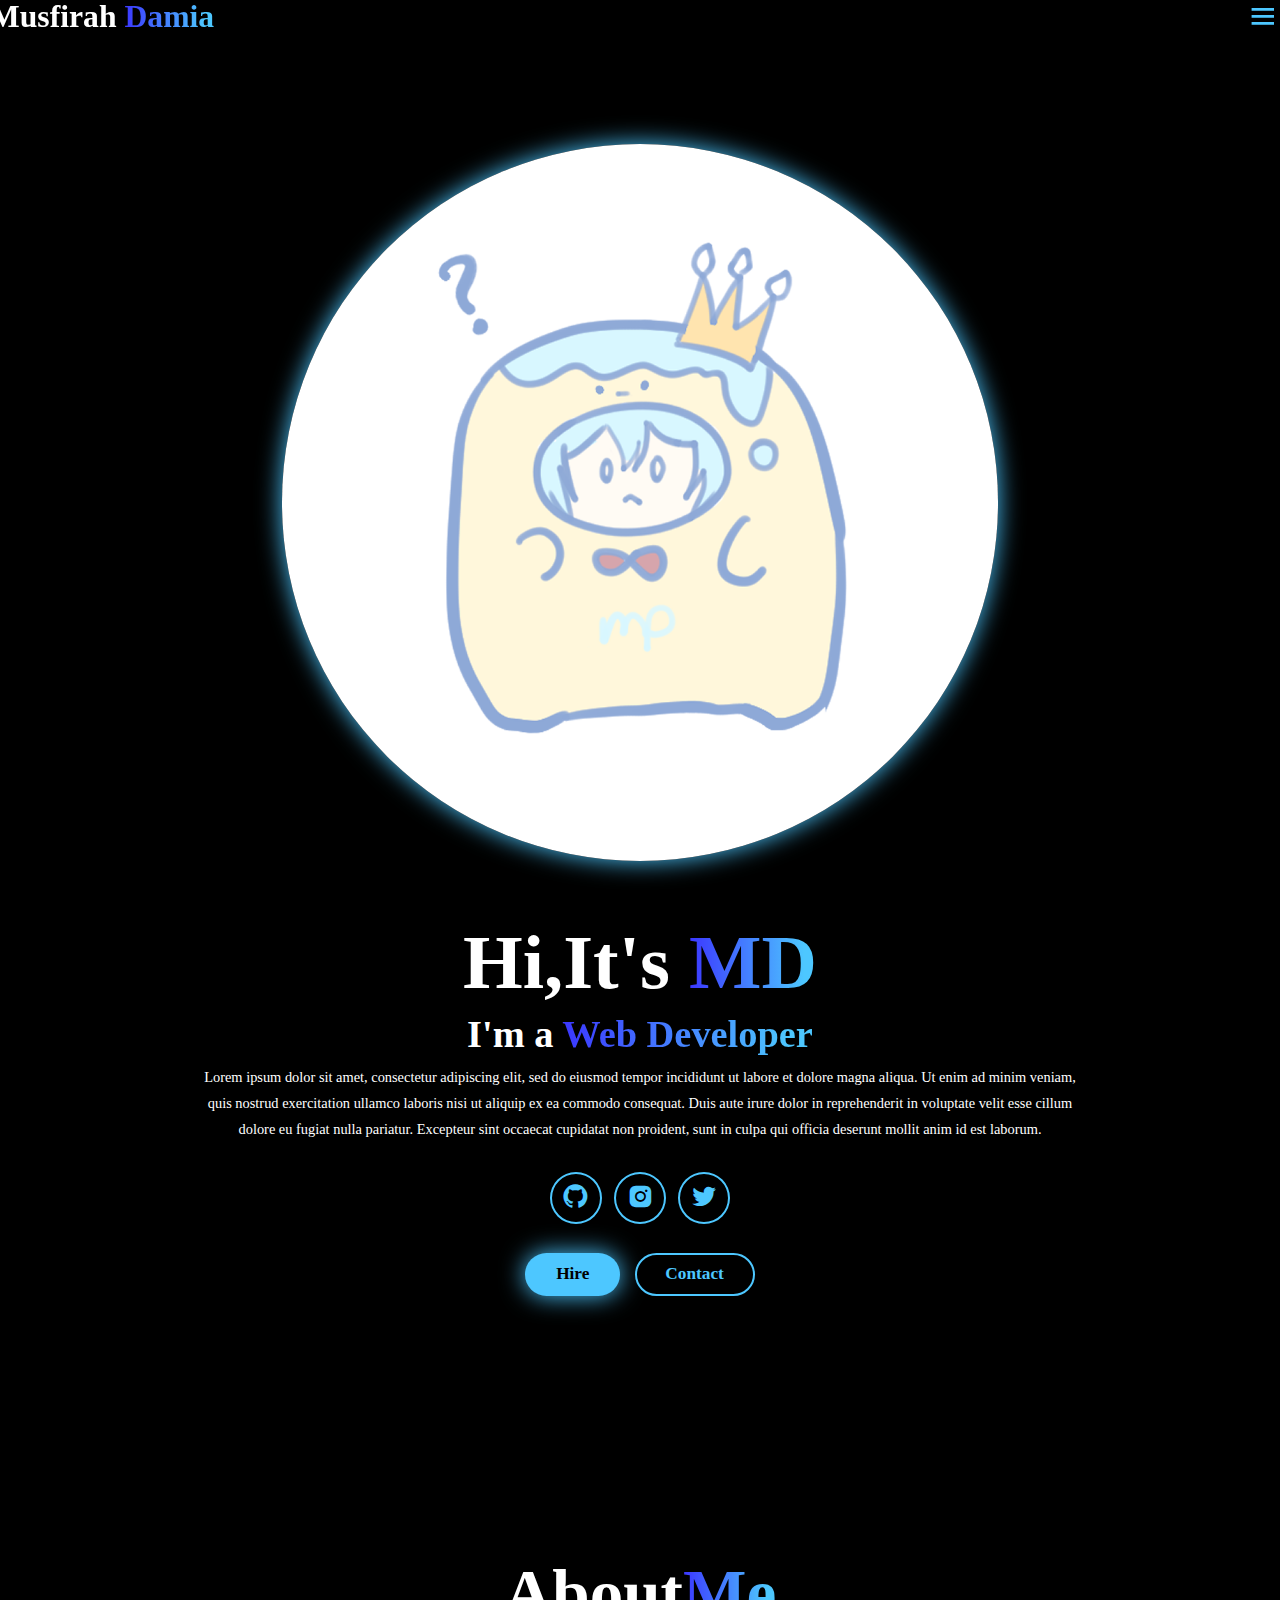
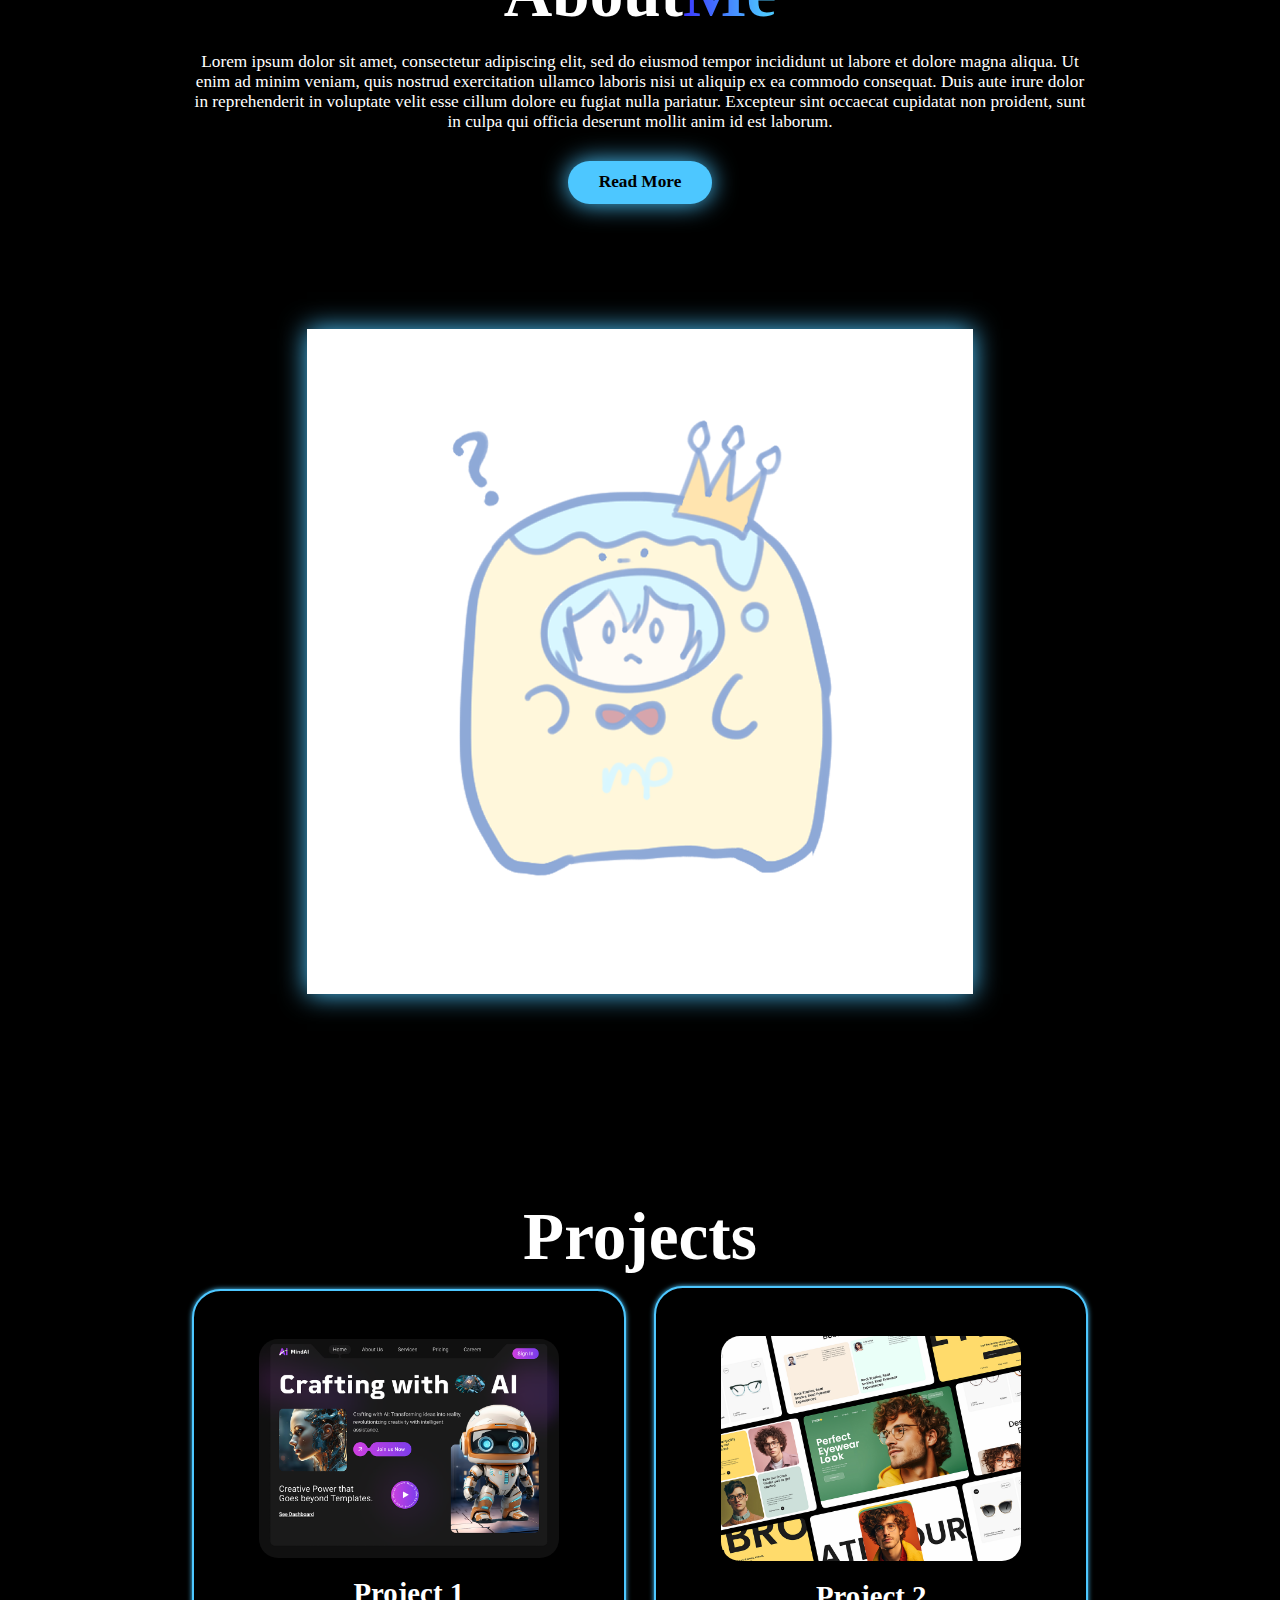
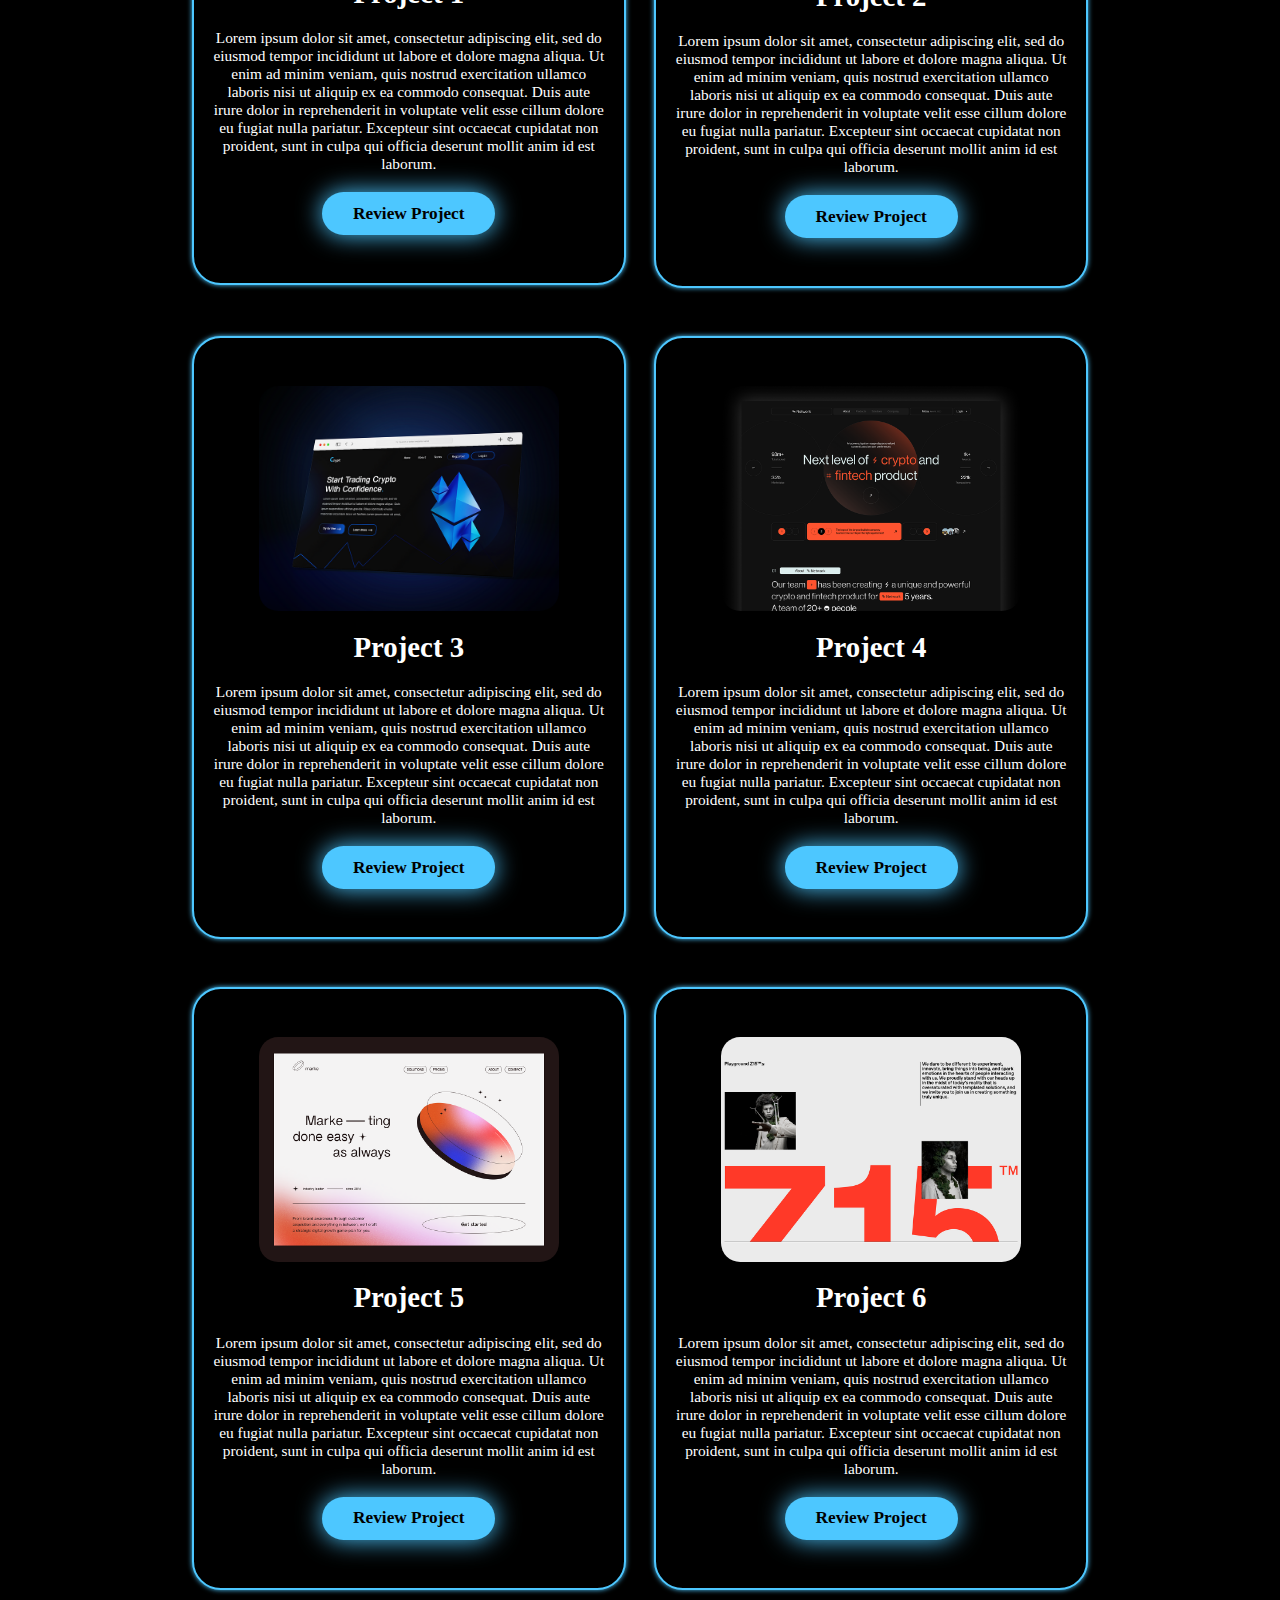
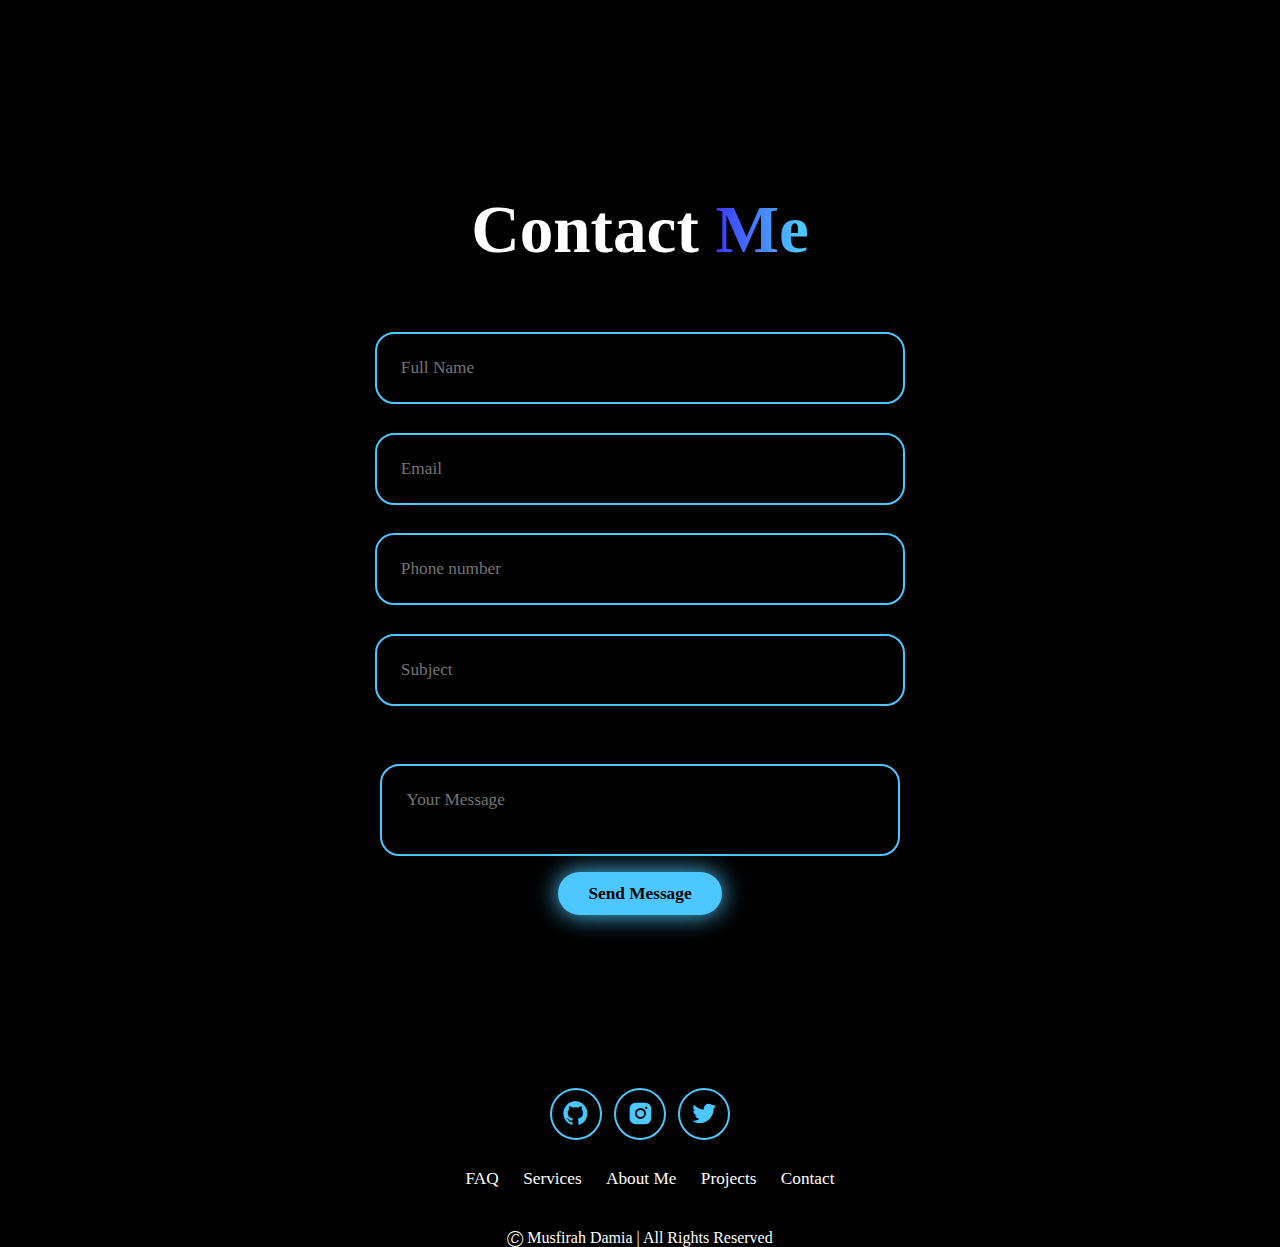
<file: Ex1_0825/index.html>
<!DOCTYPE html>
<html lang="en">
  <head>
    <meta charset="UTF-8" />
    <meta name="viewport" content="width=device-width, initial-scale=1.0" />
    <title>Portfolio Website</title>
    <link rel="stylesheet" href="style.css" />
    <link
      href="https://unpkg.com/boxicons@2.1.4/css/boxicons.min.css"
      rel="stylesheet"
    />
  </head>

<body>

    <header class="header">

        <a href="#home" class="logo">
            Musfirah <span>Damia</span>
        </a>

        <i class="bx bx-menu" id="menu-icon"></i>
        
        <nav class="navbar">
            <a href="#home">Home</a>
            <a href="#about">About</a>
            <a href="#services">Services</a>
            <a href="#projects">Projects</a>
            <a href="#contact">Contact</a>
        </nav>

        <button class="gradient-btn">Contact me</button>

    </header>

 <section class="home" id="home">
    <div class="home-content">
    <h1>Hi,It's <span>MD</span></h1>
    <h3>
      I'm a <span>Web Developer</span>
    </h3>
    <p>Lorem ipsum dolor sit amet, 
      consectetur adipiscing elit, 
      sed do eiusmod tempor incididunt ut labore et dolore magna aliqua. 
      Ut enim ad minim veniam, quis nostrud exercitation ullamco laboris 
      nisi ut aliquip ex ea commodo consequat. 
      Duis aute irure dolor in reprehenderit in voluptate velit esse 
      cillum dolore eu fugiat nulla pariatur. 
      Excepteur sint occaecat cupidatat non proident, 
      sunt in culpa qui officia deserunt mollit anim id est laborum.</p>
      <div class="social-icons">
        <a href="#">
          <i class="bx bxl-github"></i>
 
        </a>

        <a href="#">
          <i class="bx bxl-instagram-alt"></i>
 
        </a>
        <a href="#">
          <i class="bx bxl-twitter"></i>
 
        </a>
      </div>
      <div class="btn-group">
        <a href="#" class="btn">Hire</a>
        <a href="contact"
        class="btn">Contact</a>

      </div>
    </div>

    

    <div class="home-img">
      <img src="image.jpg" alt="">
    </div>
 </section>

  <section class="about"id="about">

    <div class="about-img">
      <img src="image.jpg" alt="" >
    </div>
    <div class="about-content">
      <h2>About<span>Me</span></h2>
      <p>Lorem ipsum dolor sit amet, 
      consectetur adipiscing elit, 
      sed do eiusmod tempor incididunt ut labore et dolore magna aliqua. 
      Ut enim ad minim veniam, quis nostrud exercitation ullamco laboris 
      nisi ut aliquip ex ea commodo consequat. 
      Duis aute irure dolor in reprehenderit in voluptate velit esse 
      cillum dolore eu fugiat nulla pariatur. 
      Excepteur sint occaecat cupidatat non proident, 
      sunt in culpa qui officia deserunt mollit anim id est laborum.</p>
      <a href="#" class="btn">Read More</a>
    </div>

  </section>

<section class="projects" id="projects">

  <h2 class="heading">Projects</h2>

  <div class="projects-box">

    <div class="project-card">
      <img src="project1.png" alt="">
      <h3>Project 1</h3>
      
       <p>Lorem ipsum dolor sit amet, 
      consectetur adipiscing elit, 
      sed do eiusmod tempor incididunt ut labore et dolore magna aliqua. 
      Ut enim ad minim veniam, quis nostrud exercitation ullamco laboris 
      nisi ut aliquip ex ea commodo consequat. 
      Duis aute irure dolor in reprehenderit in voluptate velit esse 
      cillum dolore eu fugiat nulla pariatur. 
      Excepteur sint occaecat cupidatat non proident, 
      sunt in culpa qui officia deserunt mollit anim id est laborum.</p>
      <div class="btn">Review Project</div>
    </div>

    <div class="project-card">
      <img src="project2.png" alt="">
      <h3>Project 2</h3>
      
       <p>Lorem ipsum dolor sit amet, 
      consectetur adipiscing elit, 
      sed do eiusmod tempor incididunt ut labore et dolore magna aliqua. 
      Ut enim ad minim veniam, quis nostrud exercitation ullamco laboris 
      nisi ut aliquip ex ea commodo consequat. 
      Duis aute irure dolor in reprehenderit in voluptate velit esse 
      cillum dolore eu fugiat nulla pariatur. 
      Excepteur sint occaecat cupidatat non proident, 
      sunt in culpa qui officia deserunt mollit anim id est laborum.</p>
      <div class="btn">Review Project</div>
    </div>

    <div class="project-card">
      <img src="project3.png" alt="">
      <h3>Project 3</h3>
      
       <p>Lorem ipsum dolor sit amet, 
      consectetur adipiscing elit, 
      sed do eiusmod tempor incididunt ut labore et dolore magna aliqua. 
      Ut enim ad minim veniam, quis nostrud exercitation ullamco laboris 
      nisi ut aliquip ex ea commodo consequat. 
      Duis aute irure dolor in reprehenderit in voluptate velit esse 
      cillum dolore eu fugiat nulla pariatur. 
      Excepteur sint occaecat cupidatat non proident, 
      sunt in culpa qui officia deserunt mollit anim id est laborum.</p>

      <div class="btn">Review Project</div>
    </div>

    <div class="project-card">
      <img src="project4.png" alt="">
      <h3>Project 4</h3>
      
       <p>Lorem ipsum dolor sit amet, 
      consectetur adipiscing elit, 
      sed do eiusmod tempor incididunt ut labore et dolore magna aliqua. 
      Ut enim ad minim veniam, quis nostrud exercitation ullamco laboris 
      nisi ut aliquip ex ea commodo consequat. 
      Duis aute irure dolor in reprehenderit in voluptate velit esse 
      cillum dolore eu fugiat nulla pariatur. 
      Excepteur sint occaecat cupidatat non proident, 
      sunt in culpa qui officia deserunt mollit anim id est laborum.</p>
      
      <div class="btn">Review Project</div>
    </div>

    <div class="project-card">
      <img src="project5.png" alt="">
      <h3>Project 5</h3>
      
       <p>Lorem ipsum dolor sit amet, 
      consectetur adipiscing elit, 
      sed do eiusmod tempor incididunt ut labore et dolore magna aliqua. 
      Ut enim ad minim veniam, quis nostrud exercitation ullamco laboris 
      nisi ut aliquip ex ea commodo consequat. 
      Duis aute irure dolor in reprehenderit in voluptate velit esse 
      cillum dolore eu fugiat nulla pariatur. 
      Excepteur sint occaecat cupidatat non proident, 
      sunt in culpa qui officia deserunt mollit anim id est laborum.</p>
      
      <div class="btn">Review Project</div>
    </div>
    <div class="project-card">
      <img src="project6.png" alt="">
      <h3>Project 6</h3>
      
       <p>Lorem ipsum dolor sit amet, 
      consectetur adipiscing elit, 
      sed do eiusmod tempor incididunt ut labore et dolore magna aliqua. 
      Ut enim ad minim veniam, quis nostrud exercitation ullamco laboris 
      nisi ut aliquip ex ea commodo consequat. 
      Duis aute irure dolor in reprehenderit in voluptate velit esse 
      cillum dolore eu fugiat nulla pariatur. 
      Excepteur sint occaecat cupidatat non proident, 
      sunt in culpa qui officia deserunt mollit anim id est laborum.</p>
      
      <div class="btn">Review Project</div>
    </div>
  </div>

</section>


<section class="contact" id="contact">
  
<h2 class="heading">Contact <span>Me</span></h2>

<form action="#">
  <div class="input-group">
    <div class="input-box">
      <input type="text" placeholder="Full Name">
      <input type="email"placeholder="Email">
    </div>

    <div class="input-box">
      <input type="number" placeholder="Phone number">
      <input type="text" placeholder="Subject">

    </div>
  </div>


  <div class="input-group-2">
    <textarea name="" id="" placeholder="Your Message" cols="30" row="10"></textarea>
    <input type="submit" value="Send Message" class="btn">
  </div>


</form>
</section>

   <footer class="footer">
    <div class="social-icons">
        <a href="#">
          <i class="bx bxl-github"></i>
 
        </a>

        <a href="#">
          <i class="bx bxl-instagram-alt"></i>
 
        </a>
        <a href="#">
          <i class="bx bxl-twitter"></i>
 
        </a>
      </div>
      <ul class="list">
        <li>
          <a href="#">FAQ</a>
        </li>

        <li>
          <a href="#services">Services</a>
        </li>
        
        <li>
          <a href="#about">About Me</a>
        </li>

        <li>
          <a href="#projects">Projects</a>
        </li>

        <li>
          <a href="#contact">Contact</a>
        </li>
      </ul>

      <p class="copyright">
        🄫 Musfirah Damia | All Rights Reserved
      </p>
   </footer>
    

  <script src="script.js"></script>
</body>
</html>
</file>
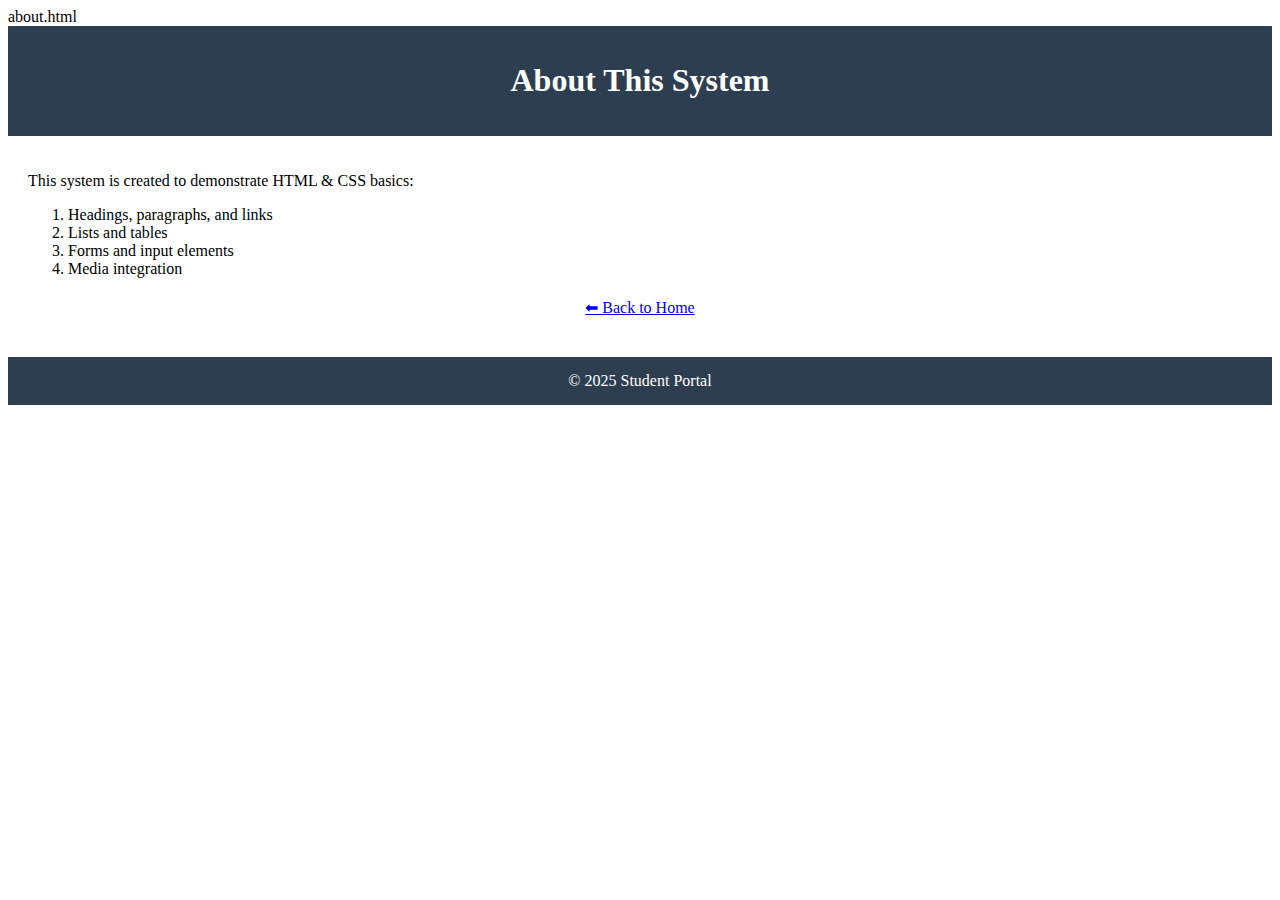
<file: about/about.html>
about.html

<!DOCTYPE html>
<html lang="en">
<head>
  <meta charset="UTF-8">
  <title>About</title>
  <link rel="stylesheet" href="../style/style.css">
</head>
<body>
  <header><h1>About This System</h1></header>
  <main>
    <p>This system is created to demonstrate HTML & CSS basics:</p>
    <ol>
      <li>Headings, paragraphs, and links</li>
      <li>Lists and tables</li>
      <li>Forms and input elements</li>
      <li>Media integration</li>
    </ol>
    <a href="../index.html" class="back-link">⬅ Back to Home</a>
  </main>
  <footer>&copy; 2025 Student Portal</footer>
</body>
</html>
</file>
<file: Ex1_0825/style.css>
* {
  margin: 0;
  padding: 0;
  box-sizing: border-box;
  text-decoration: none;
  scroll-behavior: smooth;
  font-family: "Azonix";
}
:root{
    --bg-color: #000000;
    --second-bg-color: #000000;
    --text-color:white;
    --main-color: #4dc7ff;
}

html{
    font-size: 60%;
    overflow-x: hidden;
}
body{
    background:var(--bg-color);
    color:var(--text-color);
}
.header{
    position: fixed;
    width:100%;
    top: 0;
    left: 0;
    padding: 4rem, 15%;
    background: rgba(0,0,0,0.3);
    backdrop-filter: blur(10px);
    display: flex;
    justify-content: space-between;
    align-items: center;
    z-index: 1000;

}
#menu-icon{
    font-size:3.5rem;
    color: var(--main-color);
    display: none;

}
.logo{
    font-size: 3rem;
    color: var(--text-color);
    font-weight: 800;
    cursor: pointer;
    transition: 0.3s ease-in-out;
}
.logo:hover{
    transform: scale(1.1);
}

span{
    background: linear-gradient(
    270deg,
    #4dc7ff 10%,
    #3b37ff 100%
    );
    background-clip:text;
    -webkit-background-clip: text;
    color: transparent;
}
.navbar a{
    font-size:  1.8rem;
    color: var(--text-color);
    margin-left: 4rem;
    font-weight: 500;
    transition: 0.3s ease-in-out;
    border-bottom:  3pc solid transparent;
}
.navbar a:hover{
    color: var(--main-color);
    border-bottom: 3px solid var(--main-color);
}

.gradient-btn{
    font-size:  1.8rem;
    padding: 1rem;
    border-radius: 3rem;
    background: linear-gradient(
    270deg,
    #4dc7ff 10%,
    #3b37ff 100%
    );
    letter-spacing:1px;
    cursor: pointer;
    transition: 0.3s ease-in-out;
    color:white;
    border:none;
    text-wrap: nowrap;
}
.gradient-btn:hover{
    transform: scale(1.05);
}

section{
    min-height: 100vh;
    padding: 10rem 15%;
}
.home{
    display: flex;
    align-items: center;
    justify-content: center;
    gap: 15rem;
}
.home-content{
    display: flex;
    flex-direction: column;
    align-items: flex-end;
    text-align:right;
}
.home-content h1{
    font-size: 8rem;
    font-weight: 700;
    margin-top:  1.5rem;
    line-height: 1;
}
.home-content h3{
    margin: 1rem 0;
    font-size: 4rem;

}
.home-content p{
    font-size: 1.5rem;
    font-weight: 500;
    line-height:1.8;
}
.home-img img{
    width: 32vw;
    border-radius: 50%;
    box-shadow:0 0 25px var(--main-color);
    transition:0.4s ease-in-out

}
.home-img img:hover{
    box-shadow:0 0 25px var(--main-color),
               0 0 50px var(--main-color),
               0 0 25px var(--main-color);
}
.social-icons a{
    display: inline-flex;
    justify-content: center;
    align-items: center;
    font-size: 3rem;
    padding: 1rem;
    background: transparent;
    border: 2px solid var(--main-color);
    border-radius: 50%;
    color: var(--main-color);
    margin: 3rem 0.5rem;
    transition: 0.3s ease-in-out
}
.social-icons a:hover{
    color: var(--text-color);
    background-color: var(--main-color);
    transform: scale(1.2)translateY(-5px);
    box-shadow: 0 0 25px var(--main-color);
}
.btn-group{
    display: flex;
    gap: 1.5rem;
}
.btn{
    display: inline-block;
    padding: 1rem 3rem;
    background-color: var(--main-color);
    box-shadow:0 0 25px var(--main-color);
    border-radius: 3rem;
    font-size: 1.8rem;
    color:black;
    border: 2px solid transparent;
    font-weight: 600;
    transition: 0.3s ease-in-out;
}
.btn:hover{
    transform: scale(1.05);
    box-shadow:0 0 25px var(--main-color),
               0 0 50px var(--main-color);
}
.btn-group a:nth-of-type(2){
    background-color: black;
    color: var(--main-color);
    border: 2px solid var(--main-color);
    box-shadow: 0 0 25px transparent;
}
.btn-group a:nth-of-type(2):hover{
    box-shadow: 0 0 25px var(--main-color);
    background-color: var(--main-color);
    color:black;

}
.about{
    display: flex;
    justify-content: center;
    align-items: center;
    gap:10rem;
    background: var(--second-bg-color);
}
.about-img img{
    width: 32vw;
    border: 50%;
    box-shadow:0 0 25px var(--main-color);
    transition:0.4s ease-in-out;
}
.about-img img hover{
    box-shadow:0 0 25px var(--main-color),
               0 0 50px var(--main-color),
               0 0 100px var(--main-color);
}
.about-content h2{
    font-size: 7rem;
    text-align: left;
}
.about-content p{
    font-size: 1.8rem;
}
.about-content .btn{
    margin: 3rem 0;
}

::-webkit-scrollbar{
    width: 20px;
}
::-webkit-scrollbar-thumb{
    background-color: var(--main-color);
}

::-webkit-scrollbar-track{
background-color:var(--bg-color);
}
.heading{
    text-align: center;
    font-size: 7rem;
    margin: 1rem 0;
}
.services{
    background-color: var(--bg-color);
    color:black;
}
.services h2{
    color:var(--text-color);
}
.services-container{
    display: grid;
    grid-template-columns: repeat(auto-fit,minmax(300px,1fr));
    align-items: center;
    gap:2.5rem;
}
.services-box{
    display:flex;
    justify-content: center;
    align-items: center;
    background-color: var(--main-color);
    height:600px;
    border-radius:3rem;
    cursor:pointer;
    border:5px solid transparent;
    transition:0.4s ease-in-out
}
.services-box:hover{
    background: var(--second-bg-color);
    color:var(--main-color);
    border: 5px solid var(--main-color);
    transform: scale(1.03);
}

.service-info{
    display: flex;
    flex-direction: column;
    text-align: center;
    justify-content: center;
    align-items: center;
    padding: 5rem;
}
.service-info h4{
    font-size:4rem;
    margin: 2rem 0;
    font-weight: 800;
}
.service-info p{
    font-size: 1.4rem;
    font-weight:600;
    line-height:1.7;
}
.service-info i{
    font-size:8rem;
}

.projects{
    background-color: var(--second-bg-color);
}
.projects-box{
    display: grid;
    grid-template-columns: repeat(auto-fit,minmax(350px,1fr));
    place-items: center;
    gap:3rem;
    row-gap:5rem;
}
.project-card{
    display: flex;
    flex-direction:column;
    align-items: center;
    justify-content: center;
    text-align: center;
    background-color: var(--bg-color);
    border:2px solid var(--main-color);
    border-radius: 3rem;
    gap: 2rem;
    padding:5rem 2rem;
    overflow: hidden;
    cursor:pointer;
    box-shadow:0 0 5px var(--main-color);
    transition:0.3s ease-in-out ;
}
.project-card:hover{
    box-shadow: 0 0 25px var(--main-color),
                0 0 50px var(--main-color);
    transform: scale(1.02);
}

.project-card img{
    max-width:300px;
    border-radius: 2em;
    object-fit: cover;
}
.project-card h3{
    font-size: 3rem;
}
.project-card p{
    font-size:1.6rem;
}

.contact{
    background-color: var(--bg-color);

}
.contact h2{
    margin-bottom: 3rem;
    color: var(--text-color);

}

.contact form{
    display: flex;
    align-items: center;
    justify-content: center;
    gap: 3rem;
    margin: 5rem 0;
    text-align:center;
}

.contact form .input-box input,
.contact form textarea{
    width: 100%;
    padding: 2.5rem;
    font-size: 1.8rem;
    color: var(--text-color);
    background-color: var(--bg-color);
    border-radius: 2rem;
    border: 2px solid var(--main-color);
    margin: 1.5rem 0;
    resize:none;
}

.footer{
    background-color: var(--second-bg-color);
    padding: 50 px 0;
}

.footer .social-icons{
    text-align: center;
}

.footer ul{
    text-align: center;
    font-size: 1.8rem;
}

.footer ul li{
    display: inline-block;
    margin-left: 20px;
}

.footer ul li a{
    color: white;
    border-bottom: 3px solid transparent;
    transition: 0.3s ease-in-out;
}

.footer ul li a:hover{
    border-bottom:3px solid var(--main-color);
}
.footer .copyright{
    text-align: center;
    margin-top: 40px;
    font-size: 16px;
}

@media(max-width:1285px){
    #menu-icon{
        display: block;
    }
    .navbar{
        position:absolute;
        top:100%;
        right: 0;
        width: 50%;
        padding: 1rem 3rem;
        background: rgba(0, 0, 0, 0.8);
        border-bottom-left-radius: 2rem;
        border-left: 2px solid var(--main-color);
        border-bottom: 2px solid var(--main-color);
        display: none;
    }
    .navbar a{
        display: block;
        font-size: 2rem;
        margin: 3rem 0;
        color: var(--text-color);
    }
    .navbar.active{
        display: block;     
    }
    .gradient-btn{
        display: none;
    }
    .home{
        flex-direction: column-reverse;
        margin:5rem 0;
        gap:5rem;
    }
    .home-content{
        align-items: center;
        text-align: center;
    }
    .home-img img{
        width:56vw
    }
    .about{
        flex-direction: column-reverse;
        text-align: center;
    }
    .about h2{
        text-align: center;
        margin: 2rem 0;

    }
    .about img{
        width: 52vw;
    }
    .contact form{
        flex-direction: column;
    }
}
</file>
<file: style/style.css>
style.css

/* General Page Styling */
body { font-family: Arial, sans-serif; margin: 0; background: #f9f9f9; color: #333; }
header, footer { background: #2c3e50; color: white; text-align: center; padding: 15px; }
main { padding: 20px; }

/* Navigation */
nav { background: #34495e; padding: 10px; text-align: center; }
nav a { color: white; margin: 0 15px; text-decoration: none; font-weight: bold; }
nav a:hover { text-decoration: underline; }

/* Table */
table { width: 80%; margin: 20px auto; border-collapse: collapse; }
th, td { border: 1px solid #ccc; padding: 10px; text-align: center; }
th { background: #34495e; color: white; }
tr:nth-child(even) { background: #f2f2f2; }

/* Form */
form { width: 400px; margin: 30px auto; background: #ecf0f1; padding: 20px; border-radius: 8px; }
label { display: block; margin: 10px 0 5px; font-weight: bold; }
input, select, textarea { width: 100%; padding: 8px; margin-bottom: 15px; border: 1px solid #ccc; border-radius: 4px; }
textarea { resize: vertical; }

/* Inline options for radio/checkbox/buttons */
.inline-options { display: flex; gap: 20px; margin-bottom: 15px; }
.inline-options label { font-weight: normal; }
input[type=radio], input[type=checkbox] { width: auto; margin-right: 6px; }
input[type=submit], input[type=reset] { width: 48%; background: #2c3e50; color: white; border: none; cursor: pointer; padding: 10px; }
input[type=submit]:hover, input[type=reset]:hover { background: #34495e; }

/* Media */
video, audio { margin: 15px 0; display: block; margin-left: auto; margin-right: auto; }

/* Back link */
.back-link { display: block; text-align: center; margin: 20px 0; }
</file>
